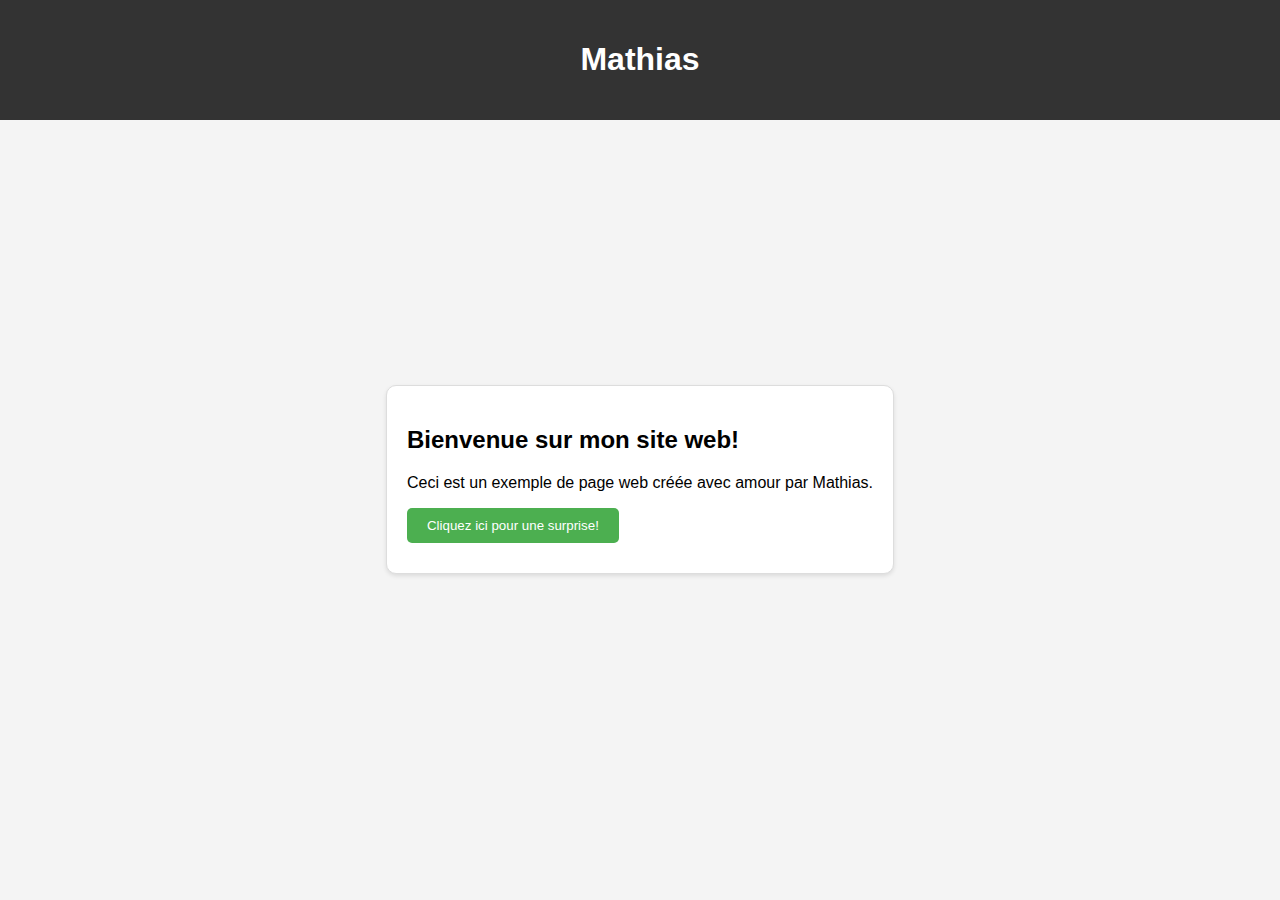
<file: Mon Site Web/index.html>
<!DOCTYPE html>
<html lang="fr">
<head>
    <meta charset="UTF-8">
    <meta name="viewport" content="width=device-width, initial-scale=1.0">
    <title>Mathias</title>
    <link rel="stylesheet" href="style.css">
</head>
<body>
    <header>
        <h1>Mathias</h1>
    </header>
    <main>
        <section>
            <h2>Bienvenue sur mon site web!</h2>
            <p>Ceci est un exemple de page web créée avec amour par Mathias.</p>
            <button id="btnClick">Cliquez ici pour une surprise!</button>
            <div id="resultat"></div>
        </section>
    </main>
    <script src="script.js"></script>
</body>
</html>
</file>
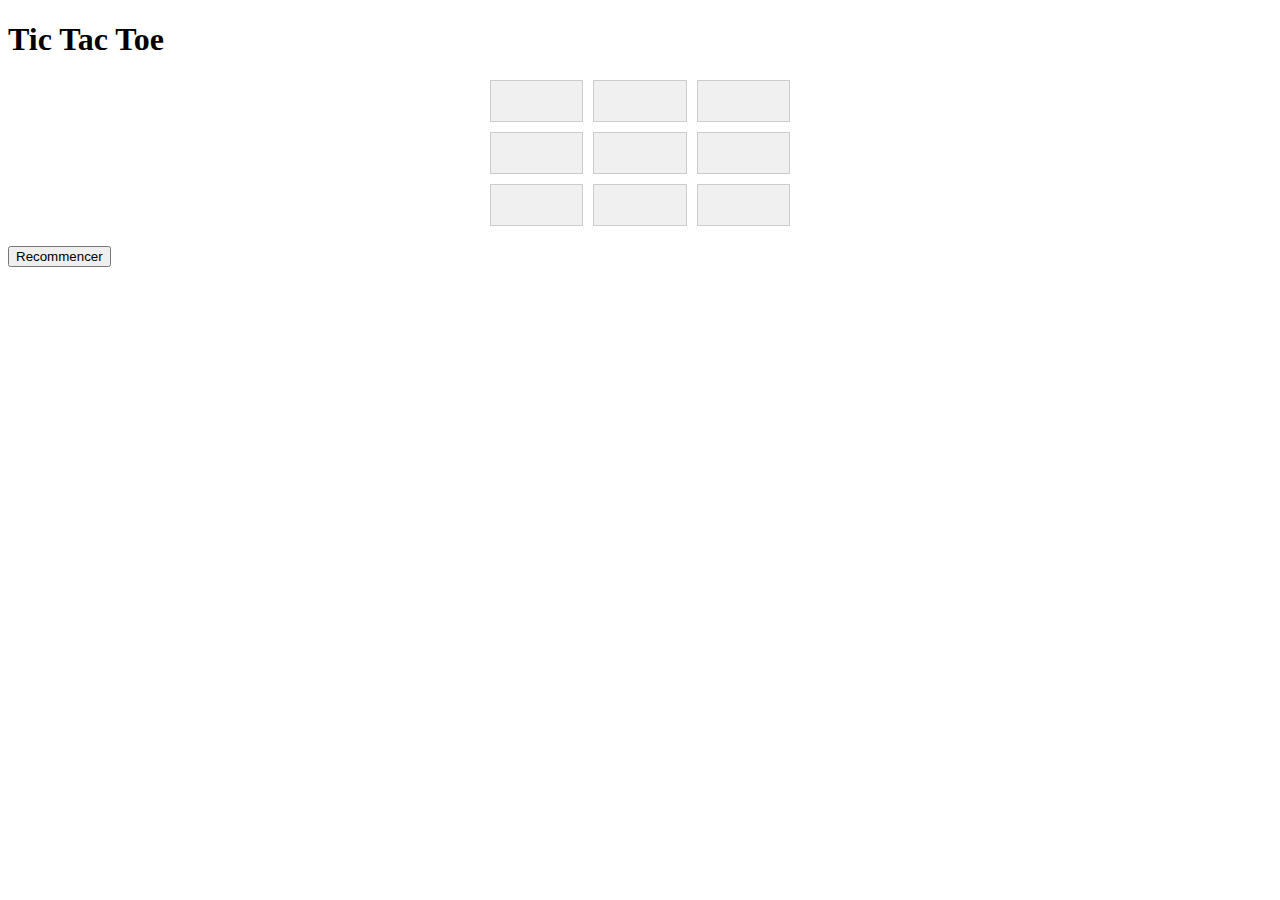
<file: Mon Site Web/Teste/index.html>
<!DOCTYPE html>
<html lang="fr">
<head>
    <meta charset="UTF-8">
    <meta name="viewport" content="width=device-width, initial-scale=1.0">
    <title>Tic Tac Toe</title>
    <link rel="stylesheet" href="style.css">
</head>
<body>
    <h1>Tic Tac Toe</h1>
    <div class="jeu">
        <div class="case" id="case-1"></div>
        <div class="case" id="case-2"></div>
        <div class="case" id="case-3"></div>
        <div class="case" id="case-4"></div>
        <div class="case" id="case-5"></div>
        <div class="case" id="case-6"></div>
        <div class="case" id="case-7"></div>
        <div class="case" id="case-8"></div>
        <div class="case" id="case-9"></div>
    </div>
    <button id="recommencer">Recommencer</button>

    <script src="script.js"></script>
</body>
</html>
</file>
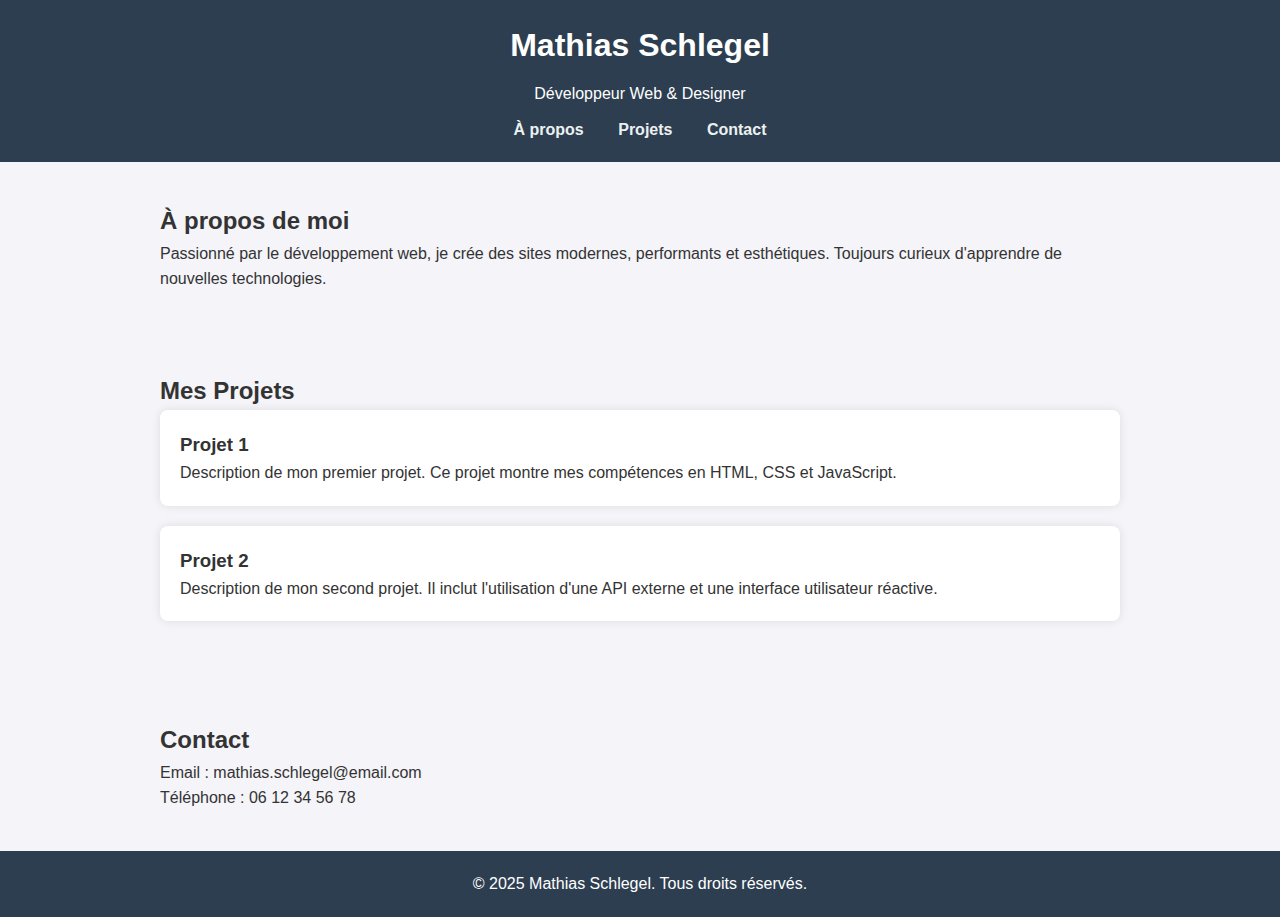
<file: Mon Site Web/Untitled-1.html>
<!DOCTYPE html>
<html lang="fr">
<head>
  <meta charset="UTF-8" />
  <meta name="viewport" content="width=device-width, initial-scale=1.0" />
  <title>Portfolio - Mathias Schlegel</title>
  <style>
    * {
      margin: 0;
      padding: 0;
      box-sizing: border-box;
    }

    body {
      font-family: 'Segoe UI', Tahoma, Geneva, Verdana, sans-serif;
      background: #f4f4f9;
      color: #333;
      line-height: 1.6;
    }

    header {
      background: #2c3e50;
      color: white;
      padding: 20px 0;
      text-align: center;
    }

    header h1 {
      margin-bottom: 10px;
    }

    nav {
      margin-top: 10px;
    }

    nav a {
      color: #ecf0f1;
      margin: 0 15px;
      text-decoration: none;
      font-weight: bold;
    }

    section {
      padding: 40px 20px;
      max-width: 1000px;
      margin: auto;
    }

    .project {
      background: white;
      padding: 20px;
      margin-bottom: 20px;
      border-radius: 8px;
      box-shadow: 0 0 10px rgba(0,0,0,0.1);
    }

    footer {
      text-align: center;
      padding: 20px;
      background: #2c3e50;
      color: white;
      position: relative;
    }
  </style>
</head>
<body>
  <header>
    <h1>Mathias Schlegel</h1>
    <p>Développeur Web & Designer</p>
    <nav>
      <a href="#about">À propos</a>
      <a href="#projects">Projets</a>
      <a href="#contact">Contact</a>
    </nav>
  </header>

  <section id="about">
    <h2>À propos de moi</h2>
    <p>Passionné par le développement web, je crée des sites modernes, performants et esthétiques. Toujours curieux d'apprendre de nouvelles technologies.</p>
  </section>

  <section id="projects">
    <h2>Mes Projets</h2>
    <div class="project">
      <h3>Projet 1</h3>
      <p>Description de mon premier projet. Ce projet montre mes compétences en HTML, CSS et JavaScript.</p>
    </div>
    <div class="project">
      <h3>Projet 2</h3>
      <p>Description de mon second projet. Il inclut l'utilisation d'une API externe et une interface utilisateur réactive.</p>
    </div>
  </section>

  <section id="contact">
    <h2>Contact</h2>
    <p>Email : mathias.schlegel@email.com</p>
    <p>Téléphone : 06 12 34 56 78</p>
  </section>

  <footer>
    <p>&copy; 2025 Mathias Schlegel. Tous droits réservés.</p>
  </footer>

  <script>
    // Petite animation de bienvenue
    window.addEventListener('DOMContentLoaded', () => {
      alert('Bienvenue sur le portfolio de Mathias Schlegel !');
    });
  </script>
</body>
</html>
</file>
<file: Mon Site Web/style.css>
body {
    font-family: Arial, sans-serif;
    margin: 0;
    padding: 0;
    background-color: #f4f4f4;
}

header {
    background: #333;
    color: #fff;
    padding: 20px;
    text-align: center;
}

main {
    display: flex;
    justify-content: center;
    align-items: center;
    height: 80vh;
}

section {
    background: #fff;
    padding: 20px;
    border: 1px solid #ddd;
    border-radius: 10px;
    box-shadow: 0 2px 4px rgba(0,0,0,0.1);
}

button {
    background-color: #4CAF50;
    color: #fff;
    padding: 10px 20px;
    border: none;
    border-radius: 5px;
    cursor: pointer;
}

button:hover {
    background-color: #3e8e41;
}

#resultat {
    margin-top: 10px;
}
</file>
<file: Mon Site Web/Teste/style.css>
.jeu {
    display: grid;
    grid-template-columns: repeat(3, 1fr);
    grid-gap: 10px;
    width: 300px;
    margin: 20px auto;
}

.case {
    background-color: #f0f0f0;
    padding: 20px;
    border: 1px solid #ccc;
    font-size: 24px;
    text-align: center;
    cursor: pointer;
}

.case:hover {
    background-color: #ccc;
}
</file>
